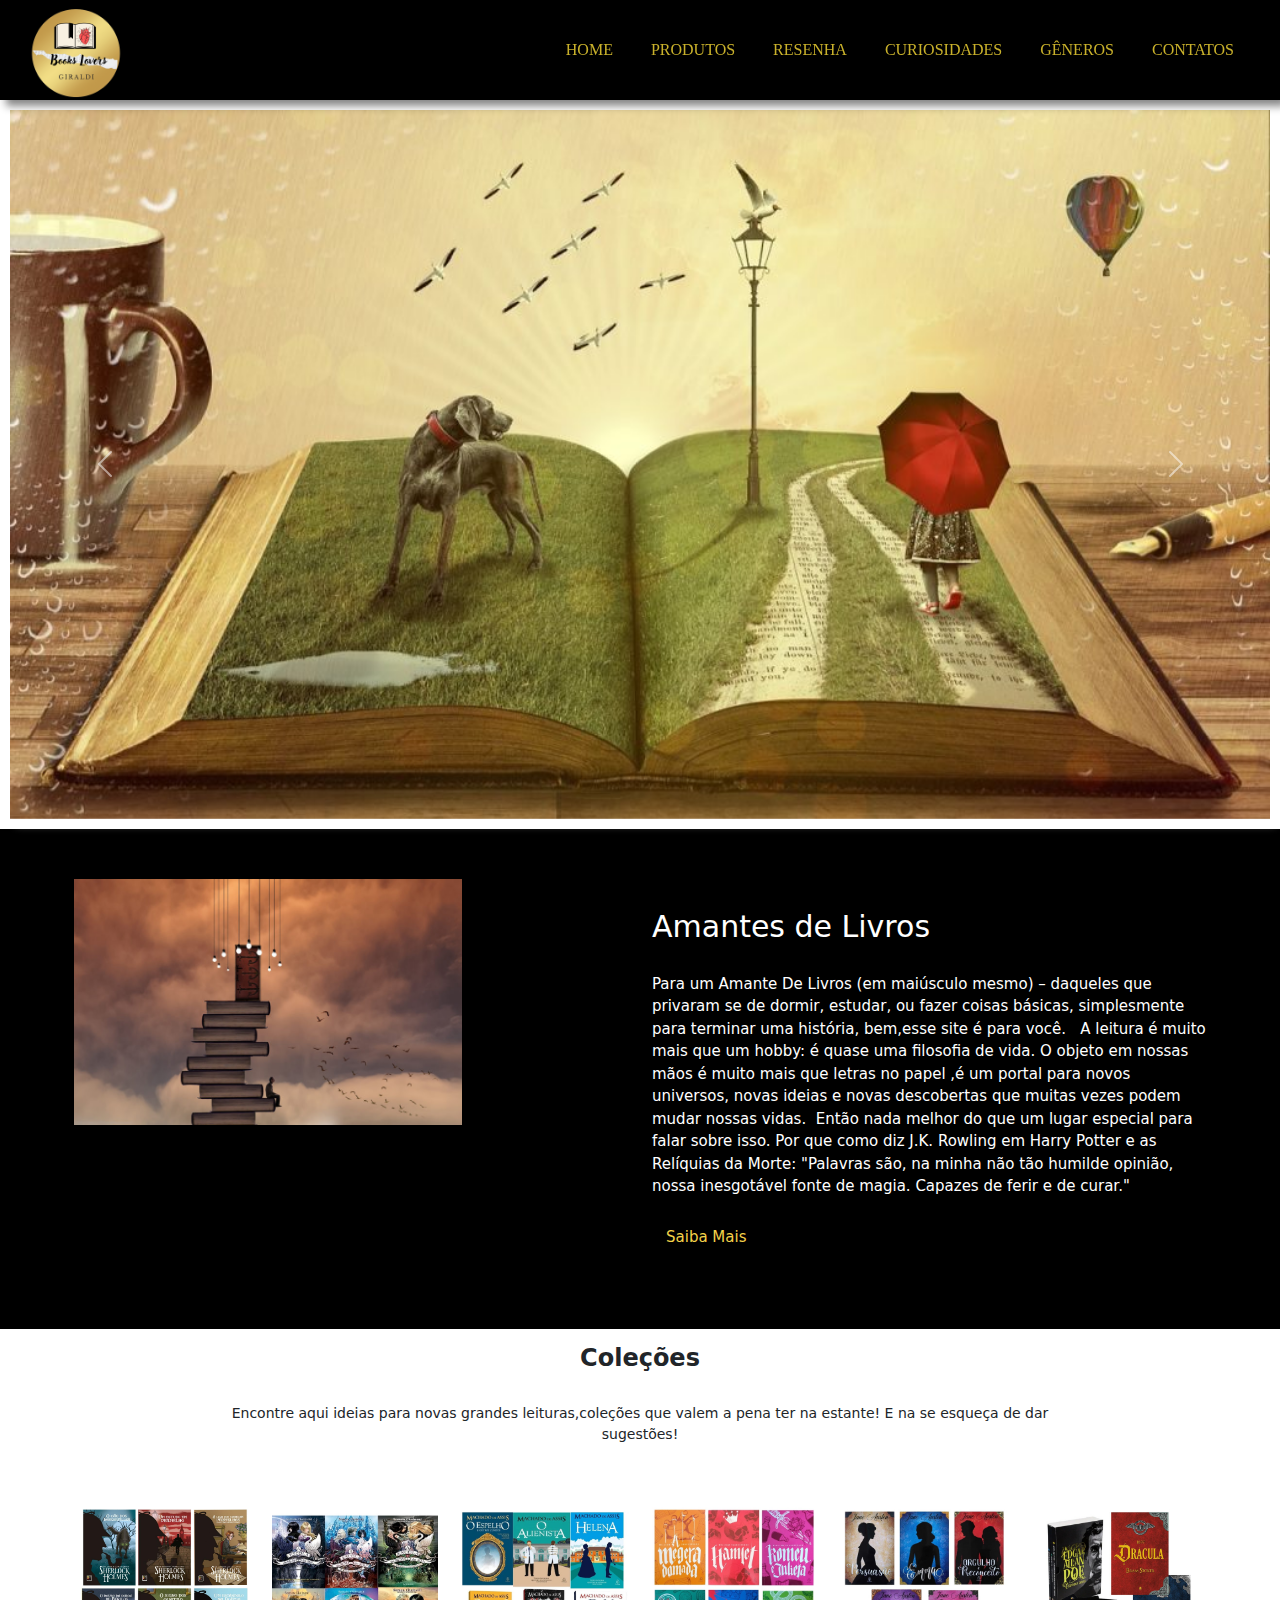
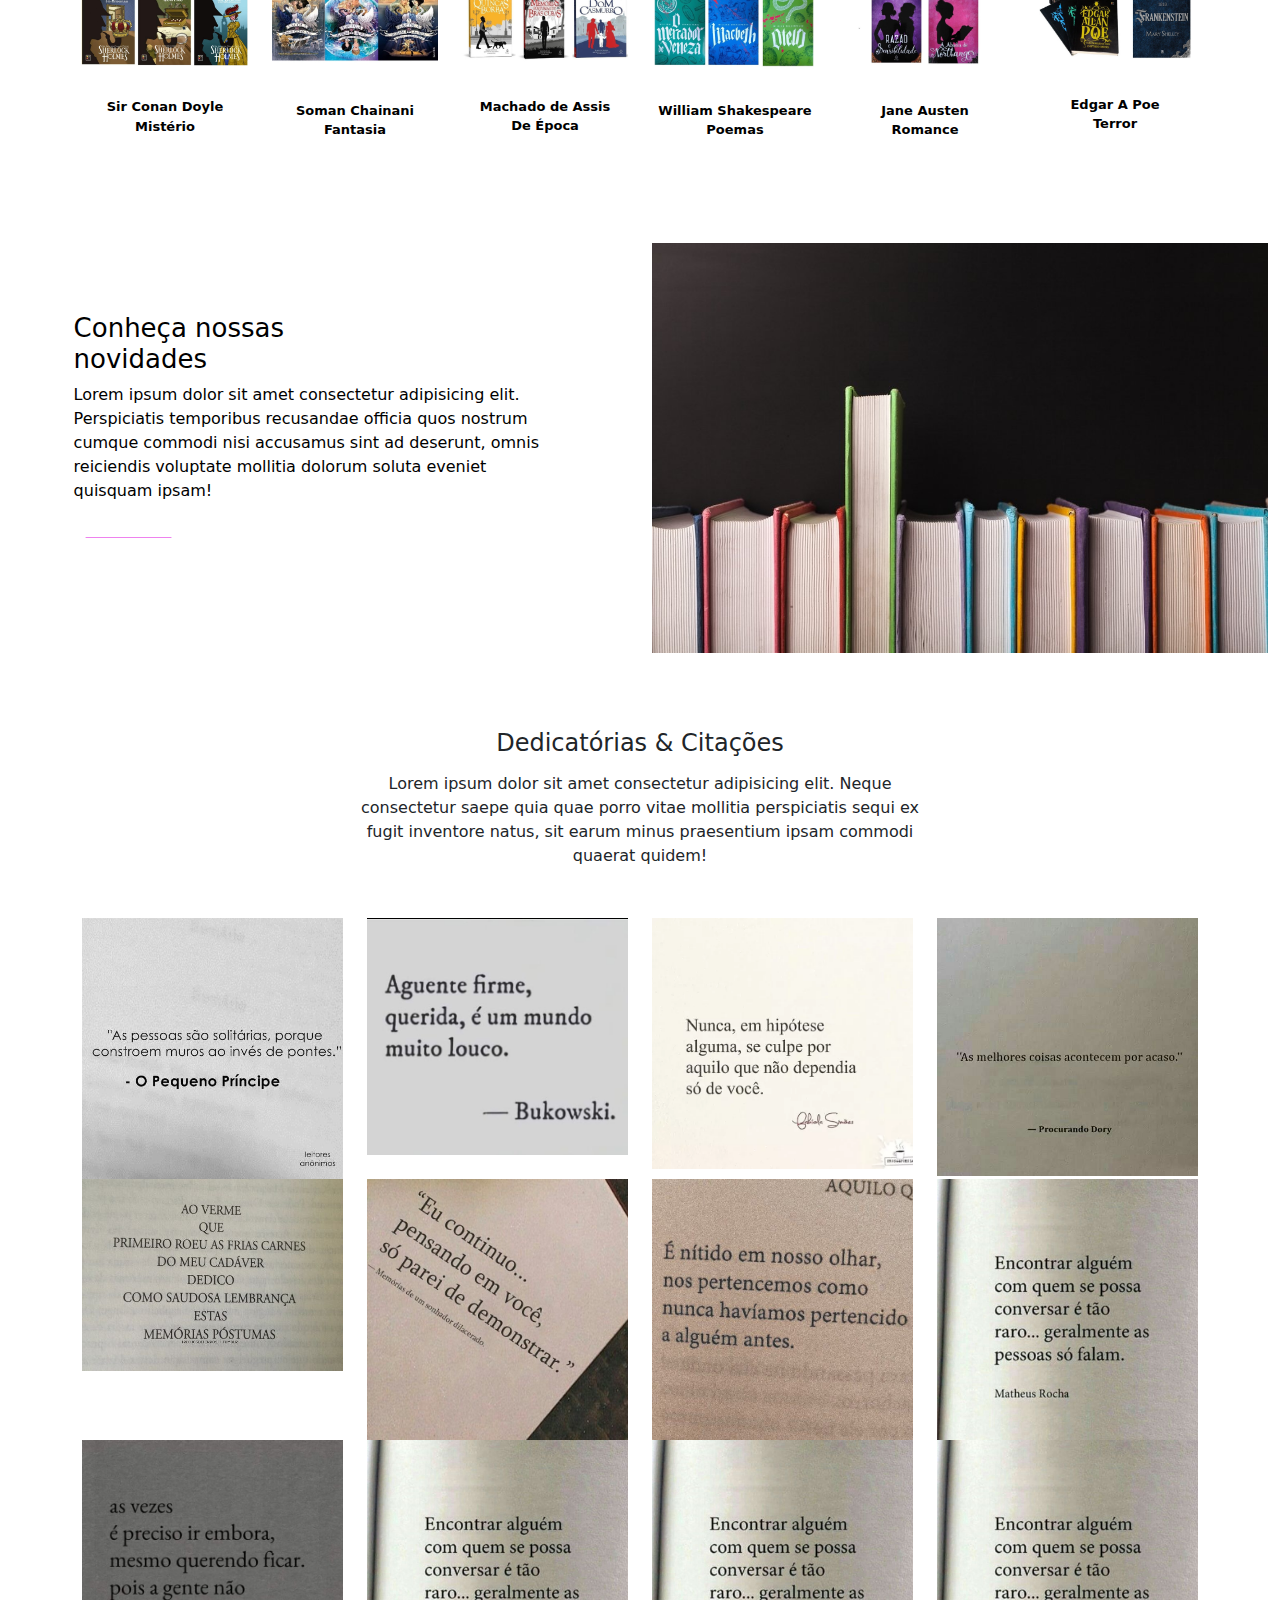
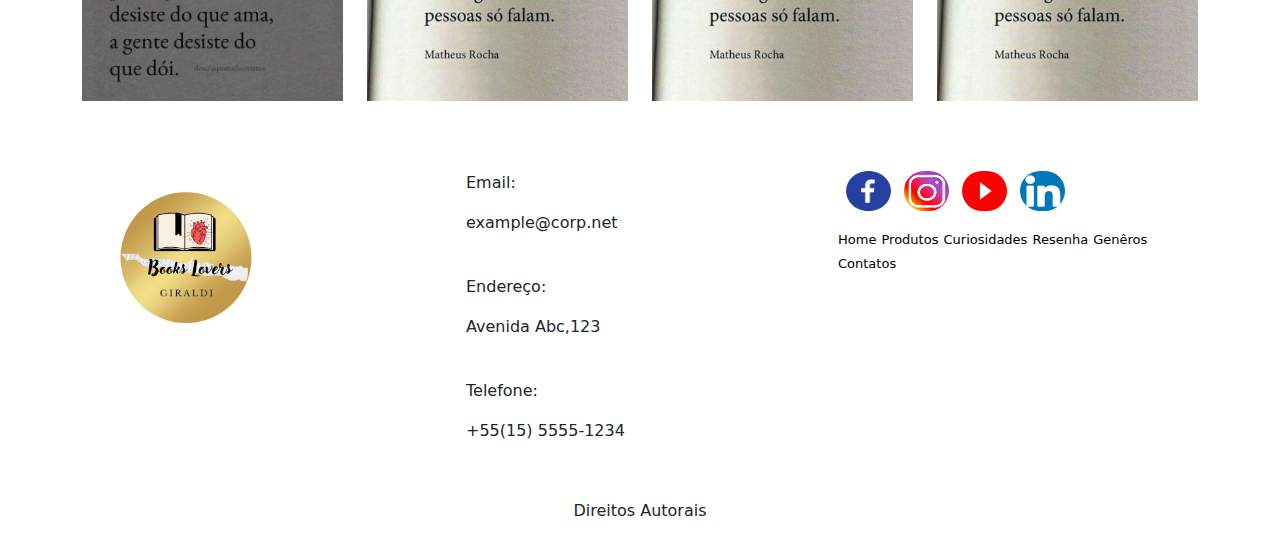
<file: index.html>
<!DOCTYPE html>
<html lang="pt-br">

<head>
    <meta charset="UTF-8">
    <meta http-equiv="X-UA-Compatible" content="IE=edge">
    <meta name="viewport" content="width=device-width, initial-scale=1.0">
    <link rel="stylesheet" type="text/css" href="./bootstrap/css/bootstrap.min.css">
    <link rel="stylesheet" type="text/css" href="./css/style.css">
    <link rel="stylesheet" href="https://fonts.googleapis.com/css?family=Montserrat">
    <title>..:: Livros ::..</title>
</head>

<body>
    <!--Aula 15/04/2023-->
    <!--Início Menu Responsivo-->
    <header id="header">
        <a id="logo" href="index.html"><img src="img/Logo_Books_Lovers__1_-removebg-preview.png"
                alt="Logo Logo_Books_Lovers__1_-removebg-preview"></a>
        <nav id="nav">
            <button aria-label="Abrir Menu" id="btn-mobile" aria-haspopup="true" aria-controls="menu"
                aria-expanded="false">
                <span id="hamburger"></span>

            </button>
            <ul id="menu" role="menu">
                <li><a class="linkMenu" href="./index.html">Home</a></li>
                <li><a class="linkMenu" href="./produtos.html">Produtos</a></li>
                <li><a class="linkMenu" href="./resenha.html">Resenha</a></li>
                <li><a class="linkMenu" href="./curiosidades.html">Curiosidades</a></li>
                <li><a class="linkMenu" href="./generos.html">Gêneros</a></li>
                <li><a class="linkMenu" href="./contatos.html">Contatos</a></li>
            </ul>
        </nav>
    </header>
    <!--Fim Menu Responsivo-->

    <!--inicio corrousel pagina principal-->
    <div id="carouselExampleInterval" class="carousel slide" data-bs-ride="carousel" data-bs-pause="false">
        <div class="carousel-inner">
            <div class="carousel-item active" data-bs-interval="2000">
                <img src="./img/carousel_12.jpg" class="d-block w-100" alt="..." />
            </div>
            <div class="carousel-item" data-bs-interval="2000">
                <img src="img/carousel_2.jpg" class="d-block w-100" alt="..." />
            </div>
            <div class="carousel-item" data-bs-interval="2000">
                <img src="img/carousel_22.webp" class="d-block w-100" alt="..." />
            </div>
            <div class="carousel-item" data-bs-interval="2000">
                <img src="img/carousel_10.jpeg" class="d-block w-100" alt="..." />
            </div>
            <div class="carousel-item" data-bs-interval="2000">
                <img src="./img/carouse_8.jpg" class="d-block w-100" alt="..." />
            </div>
            <div class="carousel-item" data-bs-interval="2000">
                <img src="./img/carousel_3.jpg" class="d-block w-100" alt="..." />
            </div>
        </div>
        <!--INICIO CONTROLE CAROUSEL-->
        <button class="carousel-control-prev" data-bs-target="#carouselExampleInterval" type="button"
            data-bs-slide="prev">
            <span class="carousel-control-prev-icon" aria-hidden="true"></span>
            <span class="visually-hidden">Previous</span>
        </button>
        <button class="carousel-control-next" data-bs-target="#carouselExampleInterval" type="button"
            data-bs-slide="next">
            <span class="carousel-control-next-icon" aria-hidden="true"></span>
            <span class="visually-hidden">Next</span>
        </button>
    </div>

    <!--Fim Controle carousel -->
    <!--Fim carousel página principal-->
    <!--Inicio Banner -->
    <div class="section-banner-home">
        <div class="container-fluid">
            <div class="row m-0">
                <div class="col-12 col-md-6">
                    <figure>
                        <img src="img/livros1.jpg" class="img-fluid" alt="banner-home">
                    </figure>
                </div>
                <div class="col-12 col-md-6">
                    <section class="texto-banner d-none d-md-block">
                        <h1>Amantes de Livros</h1>
                        <p class="d-none d-md-block">Para um Amante De Livros (em maiúsculo mesmo) – daqueles que
                            privaram se de dormir, estudar, ou fazer coisas básicas, simplesmente para terminar uma
                            história, bem,esse site é para você.

                              A leitura é muito mais que um hobby: é quase uma filosofia de vida. O objeto em nossas
                            mãos é muito mais que letras no papel ,é um portal para novos universos, novas ideias e
                            novas descobertas que muitas vezes podem mudar nossas vidas. 

                            Então nada melhor do que um lugar especial para falar sobre isso.

                            Por que como diz J.K. Rowling em Harry Potter e as Relíquias da Morte:

                            "Palavras são, na minha não tão humilde opinião, nossa inesgotável fonte de magia. Capazes
                            de ferir e de curar."</p>
                        <a href="produtos.html">Saiba Mais </a>
                    </section>
                </div>
            </div>
        </div>
    </div>
    <!--Fim Banner -->
    <!-- Inicio Destaque -->
    <div class="destaque">
        <div class="container">
            <div class="row d-flex justify-content-center">
                <!--Inicio da tag section do texto de destaque -->
                <section class="col-12">
                    <h2> Coleções</h2>
                    <p>Encontre aqui ideias para novas grandes leituras,coleções que valem a pena ter na estante!
                        E na se esqueça de dar sugestões!
                    </p>
                </section>
                <!--Fim da tag section do texto de destaque -->
                <!-- Inicio imagem 1 -->
                <div class="col-6 col-md-2 pr-0">
                    <figure>
                        <a href="produtos.html"><img src="img/sherlockholmes.jpeg" alt="figura-destaque"
                                width="105%"></a>
                        <figcaption>Sir Conan Doyle <br>Mistério</figcaption>
                    </figure>
                </div>
                <!--Fim da imagem 1 -->
                <!-- Inicio imagem 2 -->
                <div class="col-6 col-md-2 pr-0">
                    <figure>
                        <a href="produtos.html"><img src="img/escoladobemedomal.webp" alt="figura-destaque"
                                width="100%"></a>
                        <figcaption>Soman Chainani<br>Fantasia</figcaption>
                    </figure>
                </div>
                <!--Fim da imagem 2 -->
                <!-- Inicio imagem 3 -->
                <div class="col-6 col-md-2 pr-0">
                    <figure>
                        <a href="produtos.html"><img src="img/machadodeassis.jpg" alt="figura-destaque"
                                width="110%"></a>
                        <figcaption>Machado de Assis <br> De Época</figcaption>
                    </figure>
                </div>
                <!--Fim da imagem 3 -->
                <!-- Inicio imagem 4 -->
                <div class="col-6 col-md-2 pr-0">
                    <figure>
                        <a href="produtos.html"><img src="img/shakespeare.webp" alt="figura-destaque" width="100%"></a>
                        <figcaption>William Shakespeare <br> Poemas</figcaption>
                    </figure>
                </div>
                <!--Fim da imagem 4 -->
                <!-- Inicio imagem 5 -->
                <div class="col-6 col-md-2 pr-0">
                    <figure>
                        <a href="produtos.html"><img src="img/jane.avif" alt="figura-destaque" width="100%"></a>
                        <figcaption>Jane Austen<br>Romance</figcaption>
                    </figure>
                </div>
                <!--Fim da imagem 5 -->
                <!-- Inicio imagem 6 -->
                <div class="col-6 col-md-2 pr-0">
                    <figure>
                        <a href="produtos.html"><img src="img/edgarapoe.jpg" alt="figura-destaque" width="100%"></a>
                        <figcaption>Edgar A Poe <br> Terror</figcaption>
                    </figure>
                </div>
                <!--Fim da imagem 6 -->
                <div class="col-12">
                    <a href="#">Saiba Mais </a>
                </div>
                <!--Fim Saiba Mais -->
            </div>
        </div>
    </div>
    <!--Fim Destaque -->
    <!-- Início do texto das novidades -->
    <div class="novidades" id:="novidades-mobile">
        <div class="container-fluid">
            <div class="row">
                <div class="col-md-6">
                    <section class="text-body">
                        <h2>Conheça nossas novidades</h2>
                        <p>Lorem ipsum dolor sit amet consectetur adipisicing elit. Perspiciatis temporibus
                            recusandae officia quos nostrum cumque commodi nisi accusamus sint ad deserunt,
                            omnis reiciendis voluptate mollitia dolorum soluta eveniet quisquam ipsam!</p>
                        <a class="btn-banner" href="#" target="_blank">Saiba Mais</a>
                    </section>
                </div>
                <!-- Fim do texto novidades -->
                <!-- Início da imagem novidades -->
                <div class="col-md-6">
                    <figure>
                        <img src="img/news.jpg" class="img-fluid" alt="banner-home">
                    </figure>
                </div>
                <!-- Fim da imagem novidades -->
            </div>
        </div>
    </div>
    <!-- Início Galeria -->
    <div class="galeria d-flex align-itens-center">
        <div class="container">
            <div class="row">
                <!--Início texto Galerias -->
                <div class="col-12">
                    <section class="texto-galeria">
                        <h2> Dedicatórias & Citações</h2>
                        <p>Lorem ipsum dolor sit amet consectetur adipisicing elit. Neque
                            consectetur saepe quia quae porro vitae mollitia perspiciatis sequi
                            ex fugit inventore natus, sit earum minus praesentium ipsam commodi
                            quaerat quidem!</p>
                    </section>
                </div>
                <!-- Fim texto galerias -->
                <!-- Inicio Imagem 1 da galeria -->
                <div class="gallery-col-6 col-md-3">
                    <img src="img/g1 (1).jpg" class="img-fluid" alt="img-galeria">
                </div>
                <!--Fim Imagem 1 da galeria -->
                <!-- Inicio Imagem 2 da galeria -->
                <div class="gallery-col-6 col-md-3">
                    <img src="img/g1 (2).jpg" class="img-fluid" alt="img-galeria">
                </div>
                <!--Fim Imagem 2 da galeria -->
                <!-- Inicio Imagem 3 da galeria -->
                <div class="gallery-col-6 col-md-3">
                    <img src="img/Sign in.webp" class="img-fluid" alt="img-galeria">
                </div>
                <!--Fim Imagem 3 da galeria -->
                <!-- Inicio Imagem 4 da galeria -->
                <div class="gallery-col-6 col-md-3">
                    <img src="img/Sempre assim.jpg" class="img-fluid" alt="img-galeria">
                </div>
                <!--Fim Imagem 4 da galeria -->
                <!-- Inicio Imagem 5 da galeria -->
                <div class="gallery-col-6 col-md-3">
                    <img src="img/g1 (4).jpg" class="img-fluid" alt="img-galeria">
                </div>
                <!--Fim Imagem 5 da galeria -->
                <!-- Inicio Imagem 6 da galeria -->
                <div class="gallery-col-6 col-md-3">
                    <img src="img/g1 (8).jpg" class="img-fluid" alt="img-galeria">
                </div>
                <!--Fim Imagem 6 da galeria -->
                <!-- Inicio Imagem 7 da galeria -->
                <div class="gallery-col-6 col-md-3">
                    <img src="img/g1 (6).jpg" class="img-fluid" alt="img-galeria">
                </div>
                <!--Fim Imagem 7 da galeria -->
                <!-- Inicio Imagem 8 da galeria -->
                <div class="gallery-col-6 col-md-3">
                    <img src="img/g1 (10).jpg" class="img-fluid" alt="img-galeria">
                </div>
                <!--Fim Imagem 8 da galeria -->
                <!-- Inicio Imagem 9 da galeria -->
                <div class="gallery-col-6 col-md-3">
                    <img src="img/g1 (11).jpg" class="img-fluid" alt="img-galeria">
                </div>
                <!--Fim Imagem 9 da galeria -->
                <!-- Inicio Imagem 10 da galeria -->
                <div class="gallery-col-6 col-md-3">
                    <img src="./img/g1 (10).jpg" class="img-fluid" alt="img-galeria">
                </div>
                <!--Fim Imagem 10 da galeria -->
                <!-- Inicio Imagem 11 da galeria -->
                <div class="gallery-col-6 col-md-3">
                    <img src="./img/g1 (10).jpg" class="img-fluid" alt="img-galeria">
                </div>
                <!--Fim Imagem 11 da galeria -->
                <!-- Inicio Imagem 12 da galeria -->
                <div class="gallery-col-6 col-md-3">
                    <img src="./img/g1 (10).jpg" class="img-fluid" alt="img-galeria">
                </div>
                <!--Fim Imagem 12 da galeria -->
            </div>
        </div>
    </div>
    <!--Fim da Galeria -->
<!-- inicio Whatsapp -->
<div class="whatsapp">
    <div class="container-grid logo-whats">
        <a  target="_blank"href="https://api.whatsapp.com/send?phone=15991157816&text=Ol%C3%A1,estava%20no%20site,e%20gostaria%20de%20mais%20informa%C3%A7%C3%B5es"><img src="img/whats.png" class="quica" alt="Contato Whatsapp"></a>
    
    </div>
    </div>
    <!-- Fim Whatsapp -->

    <!--Início Footer -->
    <footer class="rodape">
        <div class="container">
            <div class="row m-0">
                <!-- inicio logo -->
                <div id="logo-rodape" class="col-md-4">
                    <figure>
                        <img src="img/Logo_Books_Lovers__1_-removebg-preview.png" alt="logo_rodape">
                    </figure>
                </div>
                <!-- fim logo -->
                <!-- Inicio texto -->
                <div class="col-md-4">
                    <div class="info-contatos">
                        <p>Email:</p>
                        <p>example@corp.net</p><br>
                        <p>Endereço:</p>
                        <p>Avenida Abc,123</p><br>
                        <p>Telefone:</p>
                        <p>+55(15) 5555-1234</p>
                    </div>
                </div>
                <!-- Fim texto -->
                <!-- Inicio da midias sociais -->
                <!-- Alt+shift+seta para baixo>duplica linha -->
                <!-- ctrl+space>Mostra o caminho do objeto dentro src -->
                <div class="col-md-4">
                    <figure class="redes-sociais">
                        <a href="#"><img src="./img/redes_sociais/face.png" alt="Facebook"></a>
                        <a href="#"><img src="./img/redes_sociais/insta.png" alt="Instagram"></a>
                        <a href="#"><img src="./img/redes_sociais/youtube.png" alt="Youtube"></a>
                        <a href="#"><img src="./img/redes_sociais/linkedin.png" alt="Linkedin"></a>

                    </figure>
                    <br>
                    <a href="./index.html">Home</a>
                    <a href="./produtos.html">Produtos</a>
                    <a href="./index.html">Curiosidades</a>
                    <a href="./resenha.html">Resenha</a>
                    <a href="./index.html">Genêros</a>
                    <a href="./contatos.html">Contatos</a>
                </div>
                <!-- fim midias sociais -->
                <!-- inicio direitos autorais -->
                <div class="col-12">
                    <p class="direitos">Direitos Autorais</p>
                </div>
                <!-- Fim direitos Autorais -->
            </div>
        </div>
    </footer>
    <!-- fim rodape -->


</body>

<script type="text/javascript" src="./bootstrap/js/bootstrap.min.js"></script>
<script type="text/javascript" src="./js/script_menu.js"></script>



</html>
</file>
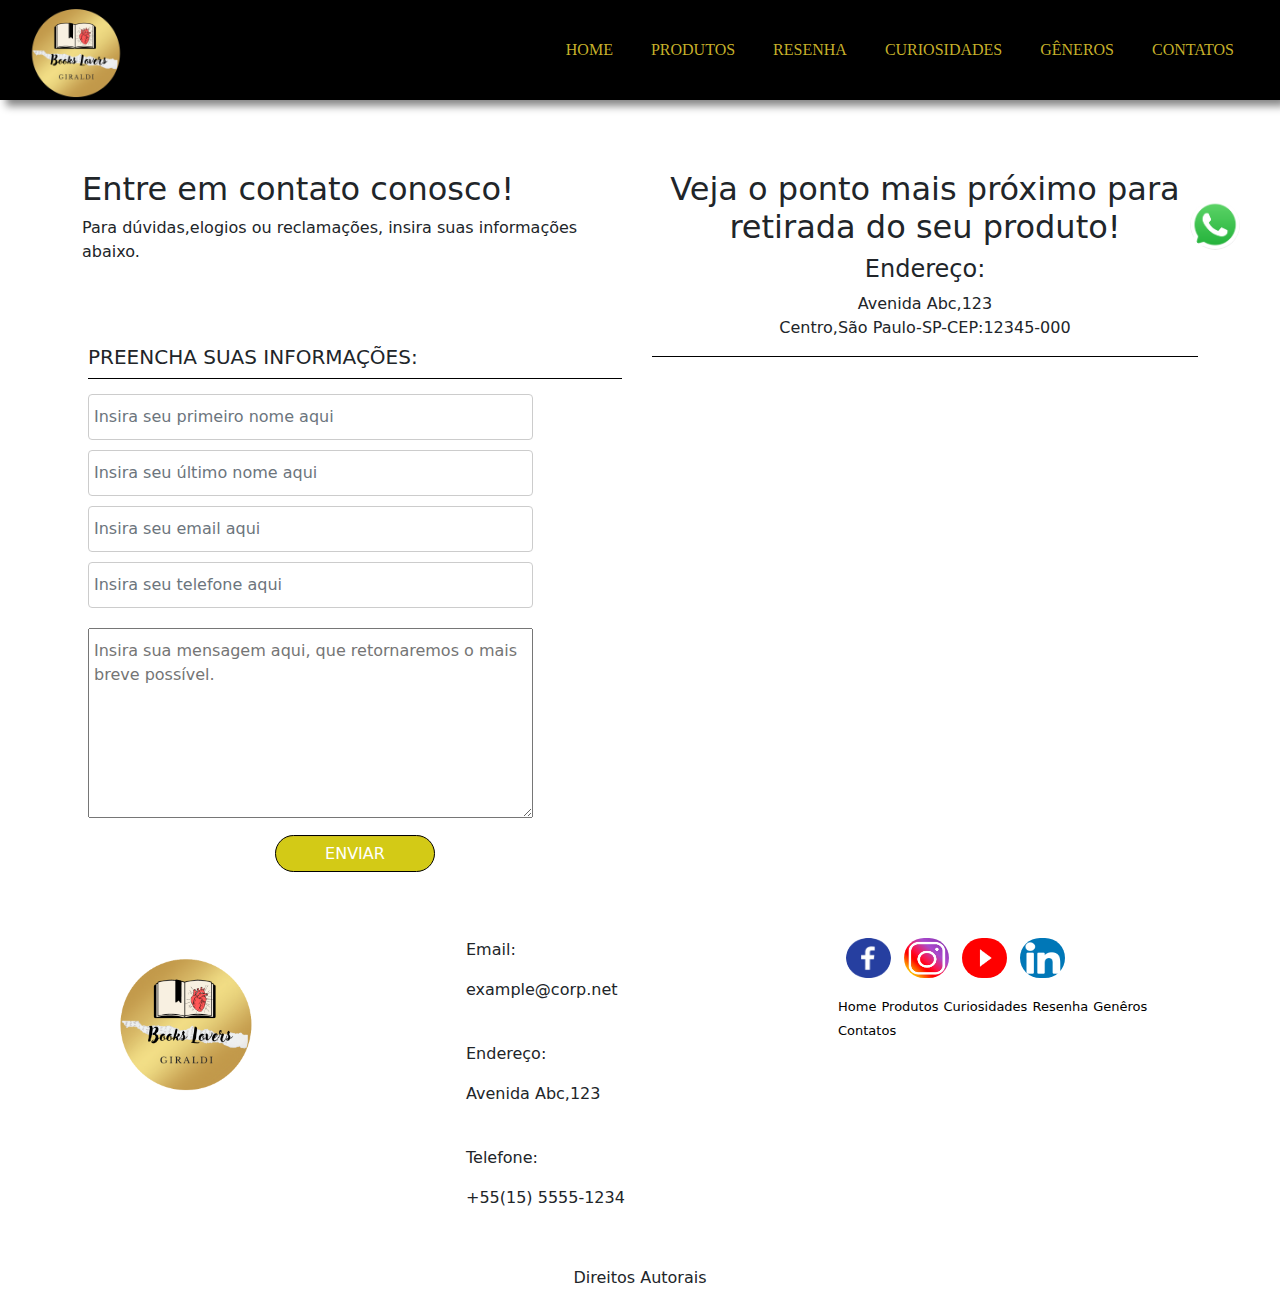
<file: contatos.html>
<!DOCTYPE html>
<html lang="pt-br">

<head>
    <meta charset="UTF-8">
    <meta http-equiv="X-UA-Compatible" content="IE=edge">
    <meta name="viewport" content="width=device-width, initial-scale=1.0">
    <link rel="stylesheet" type="text/css" href="./bootstrap/css/bootstrap.min.css">
    <link rel="stylesheet" type="text/css" href="./css/style.css">
    <link rel="stylesheet" href="https://fonts.googleapis.com/css?family=Montserrat">
    <title>..:: Livros ::..</title>
</head>

<body>
    <!--Aula 15/04/2023-->
    <!--Início Menu Responsivo-->
    <header id="header">
        <a id="logo" href="index.html"><img src="img/Logo_Books_Lovers__1_-removebg-preview.png"
                alt="Logo Logo_Books_Lovers__1_-removebg-preview"></a>
        <nav id="nav">
            <button aria-label="Abrir Menu" id="btn-mobile" aria-haspopup="true" aria-controls="menu"
                aria-expanded="false">
                <span id="hamburger"></span>

            </button>
            <ul id="menu" role="menu">
                <li><a class="linkMenu" href="./index.html">Home</a></li>
                <li><a class="linkMenu" href="./produtos.html">Produtos</a></li>
                <li><a class="linkMenu" href="./resenha.html">Resenha</a></li>
                <li><a class="linkMenu" href="./curiosidades.html">Curiosidades</a></li>
                <li><a class="linkMenu" href="./generos.html">Gêneros</a></li>
                <li><a class="linkMenu" href="./contato.html">Contatos</a></li>
            </ul>
        </nav>
    </header>
    <!--Fim Menu Responsivo-->
     <!-- inicio form contato -->
<div class="contato">
    <div class="container">
        <div class="row">
           
            <!-- Inicio Formulario -->
            <div class="col-md-6">
                 <!-- Inicio da TAg section com texto -->
            <section class="col-12">
                <h2>Entre em contato conosco!</h2>
                <p>Para dúvidas,elogios ou reclamações, insira suas informações abaixo.</p>
            </section>
            <!-- Fim da TAg section com texto -->
                <div class="form_main">
                    <form class="form-horizontal" method="post" action="">
                        <fieldset>
                          <h4 class="text-left header">Preencha suas informações: <span></span> </h4>  
                          <!-- Inicio campo 1 -->
                          <div class="form-group">
                            <div class="col-md-10 col-md-offset-1">
                                <input id="fname" name="name" type="text" placeholder="Insira seu primeiro nome aqui" class="form-control" required>

                            </div>
                          </div>
                          <!-- Fim campo 1 -->
                          <!-- Inicio campo 2 -->
                          <div class="form-group">
                            <div class="col-md-10 col-md-offset-1">
                                <input id="lname" name="name" type="text" placeholder="Insira seu último nome aqui" class="form-control" required>

                            </div>
                          </div>
                          <!-- Fim campo 2 -->
                          <!-- Inicio campo 3 -->
                          <div class="form-group">
                            <div class="col-md-10 col-md-offset-1">
                                <input id="email" name="email" type="email" placeholder="Insira seu email aqui" class="form-control" required>

                            </div>
                          </div>
                          <!-- Fim campo 3-->
                          <!-- Inicio campo 4 -->
                          <div class="form-group">
                            <div class="col-md-10 col-md-offset-1">
                                <input id="phone" name="phone" type="text" placeholder="Insira seu telefone aqui" class="form-control" required>

                            </div>
                          </div>
                          <!-- Fim campo 4 -->
                          <!-- Inicio campo 5 -->
                          <div class="form-group">
                            <div class="col-md-10 col-md-offset-1">
                                <textarea id="message" name="message" type="text" placeholder="Insira sua mensagem aqui, que retornaremos o mais breve possível." class="form-control-msg" rows="7" required></textarea>

                            </div>
                          </div>
                          <!-- Fim campo 5-->
                          <!-- Inicio Button -->
                          <div class="from form-group">
                            <div class="col-md-12 text-center">
                                <button type="submit" class="formbutton">Enviar</button>
                            </div>
                          </div>
                          <!-- Fim button submit -->
                        </fieldset>
                    </form>
                </div>
            </div>
            <!-- fim formulario -->
            <!-- Inicio maps -->
            <div class="col-md-6">
                <div class="row">
                    <div class="panel panel-default">
                        <section id="txt-local" class="text-center header">
                            <h2>Veja o ponto mais próximo para retirada do seu produto!</h2>
                            <h4>Endereço:</h4>
                          <p>Avenida Abc,123 <br/>
                            Centro,São Paulo-SP-CEP:12345-000
                          </p>
                    </section>
                        <div class="map">
                            <iframe src="https://www.google.com/maps/embed?pb=!1m18!1m12!1m3!1d3658.8577438780985!2d-47.46164912405513!3d-23.501632878840947!2m3!1f0!2f0!3f0!3m2!1i1024!2i768!4f13.1!3m3!1m2!1s0x94c58b23b329f357%3A0xb78ade656a248496!2sSebo%20Livraria%20Econ%C3%B4mica!5e0!3m2!1spt-BR!2sbr!4v1685199927178!5m2!1spt-BR!2sbr" width="600" height="450" style="border:0;" allowfullscreen="" loading="lazy" referrerpolicy="no-referrer-when-downgrade"></iframe>
                    
                        </div>

                    </div>

                </div>

            </div>

            <!-- Fim maps -->
        </div>
    </div>
</div>

<!-- fim form contato -->
<!-- inicio Whatsapp -->
<div class="whatsapp">
<div class="container-grid logo-whats">
    <a  target="_blank"href="https://api.whatsapp.com/send?phone=15991157816&text=Ol%C3%A1,estava%20no%20site,e%20gostaria%20de%20mais%20informa%C3%A7%C3%B5es"><img src="img/whats.png" class="quica" alt="Contato Whatsapp"></a>

</div>
</div>
<!-- Fim Whatsapp -->
    <!--Início Footer -->
    <footer class="rodape">
        <div class="container">
            <div class="row m-0">
                <!-- inicio logo -->
                <div id="logo-rodape" class="col-md-4">
                    <figure>
                        <img src="img/Logo_Books_Lovers__1_-removebg-preview.png" alt="logo_rodape">
                    </figure>
                </div>
                <!-- fim logo -->
                <!-- Inicio texto -->
                <div class="col-md-4">
                    <div class="info-contatos">
                        <p>Email:</p>
                        <p>example@corp.net</p><br>
                        <p>Endereço:</p>
                        <p>Avenida Abc,123</p><br>
                        <p>Telefone:</p>
                        <p>+55(15) 5555-1234</p>
                    </div>
                </div>
                <!-- Fim texto -->
                <!-- Inicio da midias sociais -->
                <!-- Alt+shift+seta para baixo>duplica linha -->
                <!-- ctrl+space>Mostra o caminho do objeto dentro src -->
                <div class="col-md-4">
                    <figure class="redes-sociais">
                        <a href="#"><img src="./img/redes_sociais/face.png" alt="Facebook"></a>
                        <a href="#"><img src="./img/redes_sociais/insta.png" alt="Instagram"></a>
                        <a href="#"><img src="./img/redes_sociais/youtube.png" alt="Youtube"></a>
                        <a href="#"><img src="./img/redes_sociais/linkedin.png" alt="Linkedin"></a>

                    </figure>
                    <br>
                    <a href="./index.html">Home</a>
                    <a href="./produtos.html">Produtos</a>
                    <a href="./index.html">Curiosidades</a>
                    <a href="./resenha.html">Resenha</a>
                    <a href="./index.html">Genêros</a>
                    <a href="./contatos.html">Contatos</a>
                </div>
                <!-- fim midias sociais -->
                <!-- inicio direitos autorais -->
                <div class="col-12">
                    <p class="direitos">Direitos Autorais</p>
                </div>
                <!-- Fim direitos Autorais -->
            </div>
        </div>
    </footer>
    <!-- fim rodape -->


</body>

<script type="text/javascript" src="./bootstrap/js/bootstrap.min.js"></script>
<script type="text/javascript" src="./js/script_menu.js"></script>



</html>
</file>
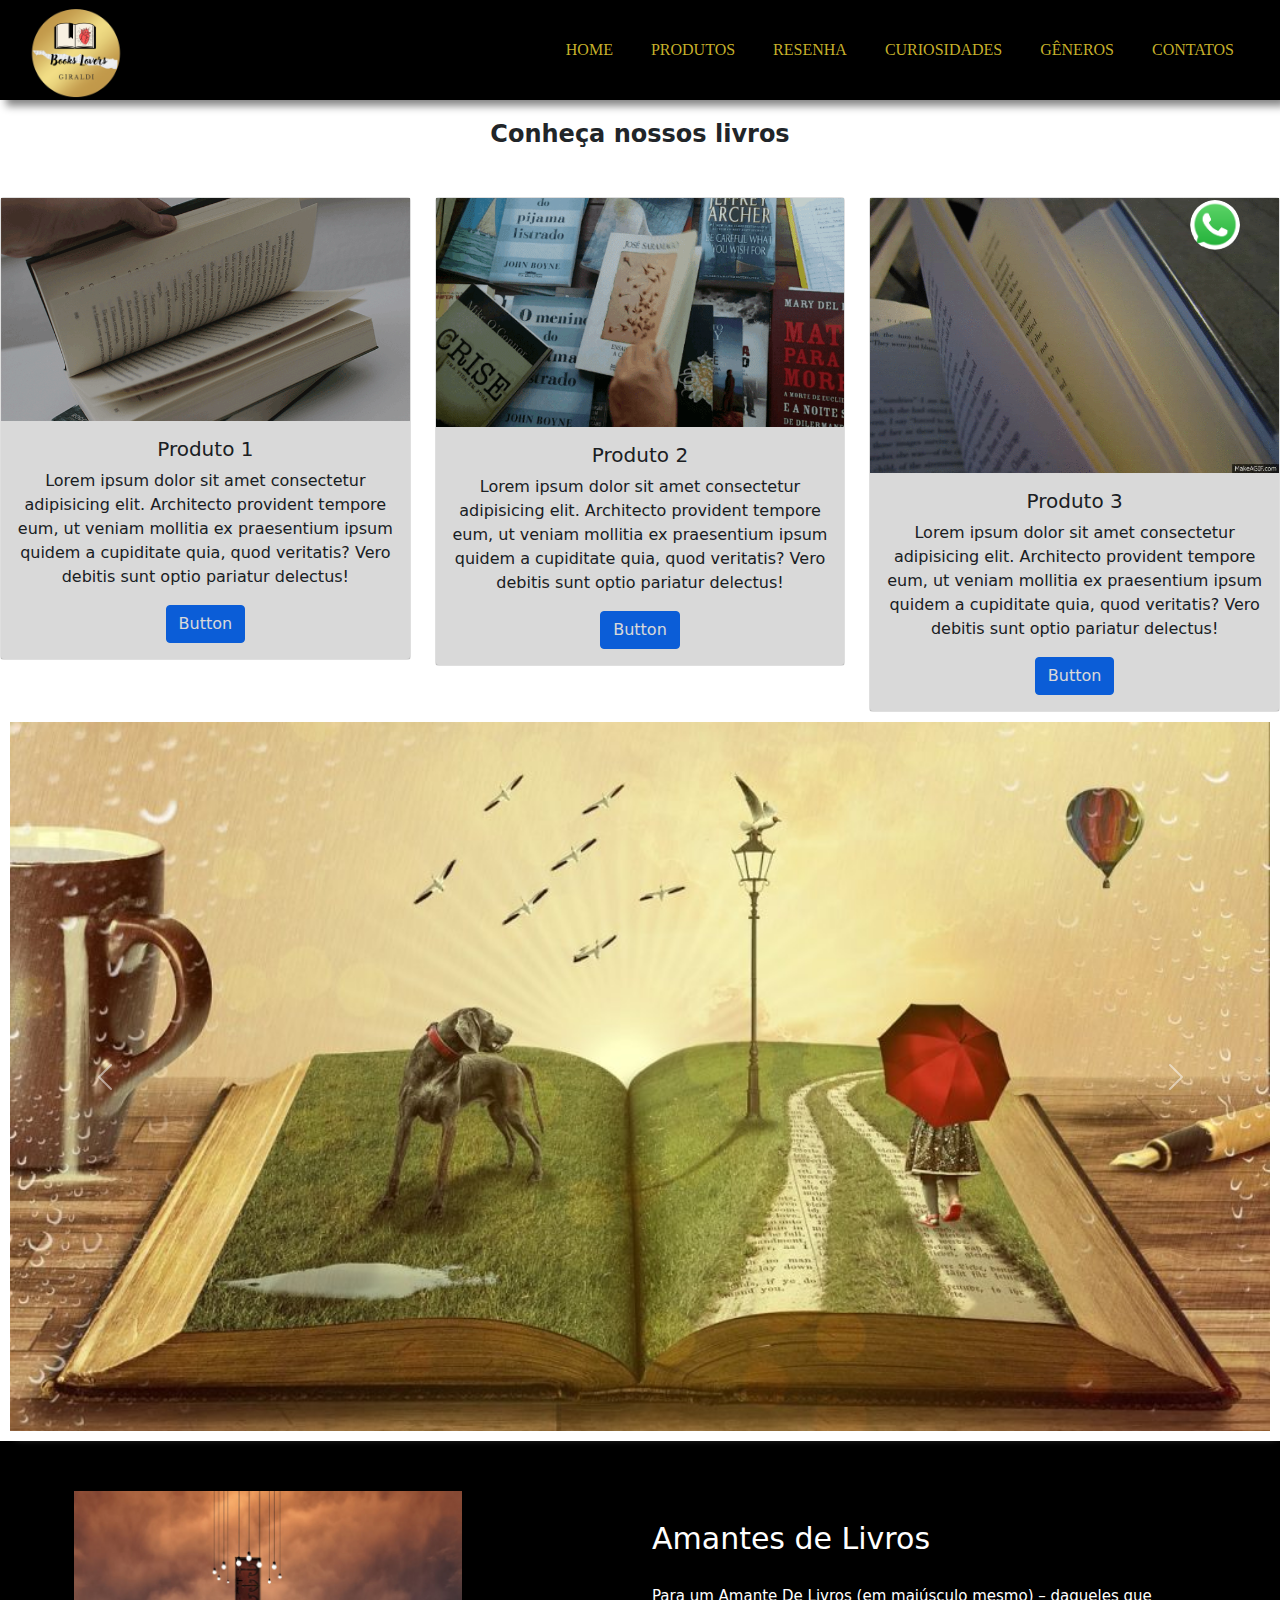
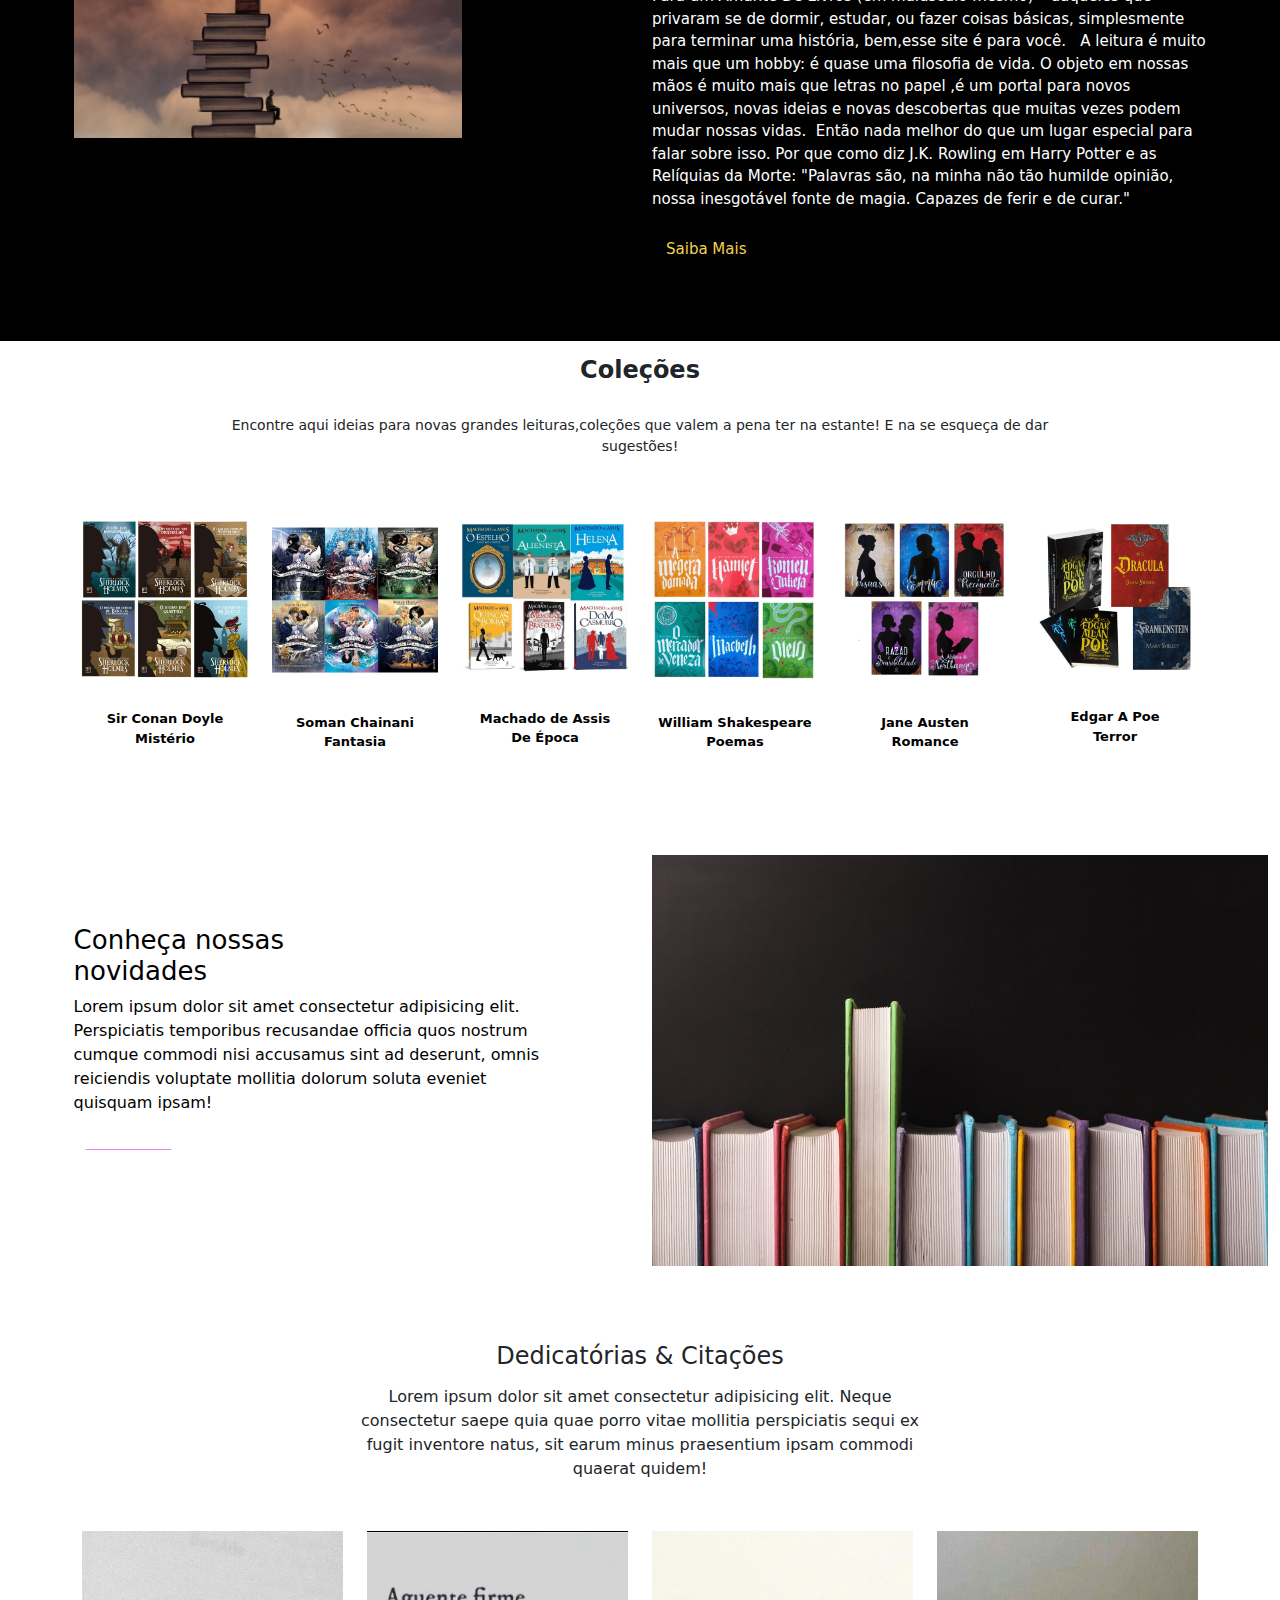
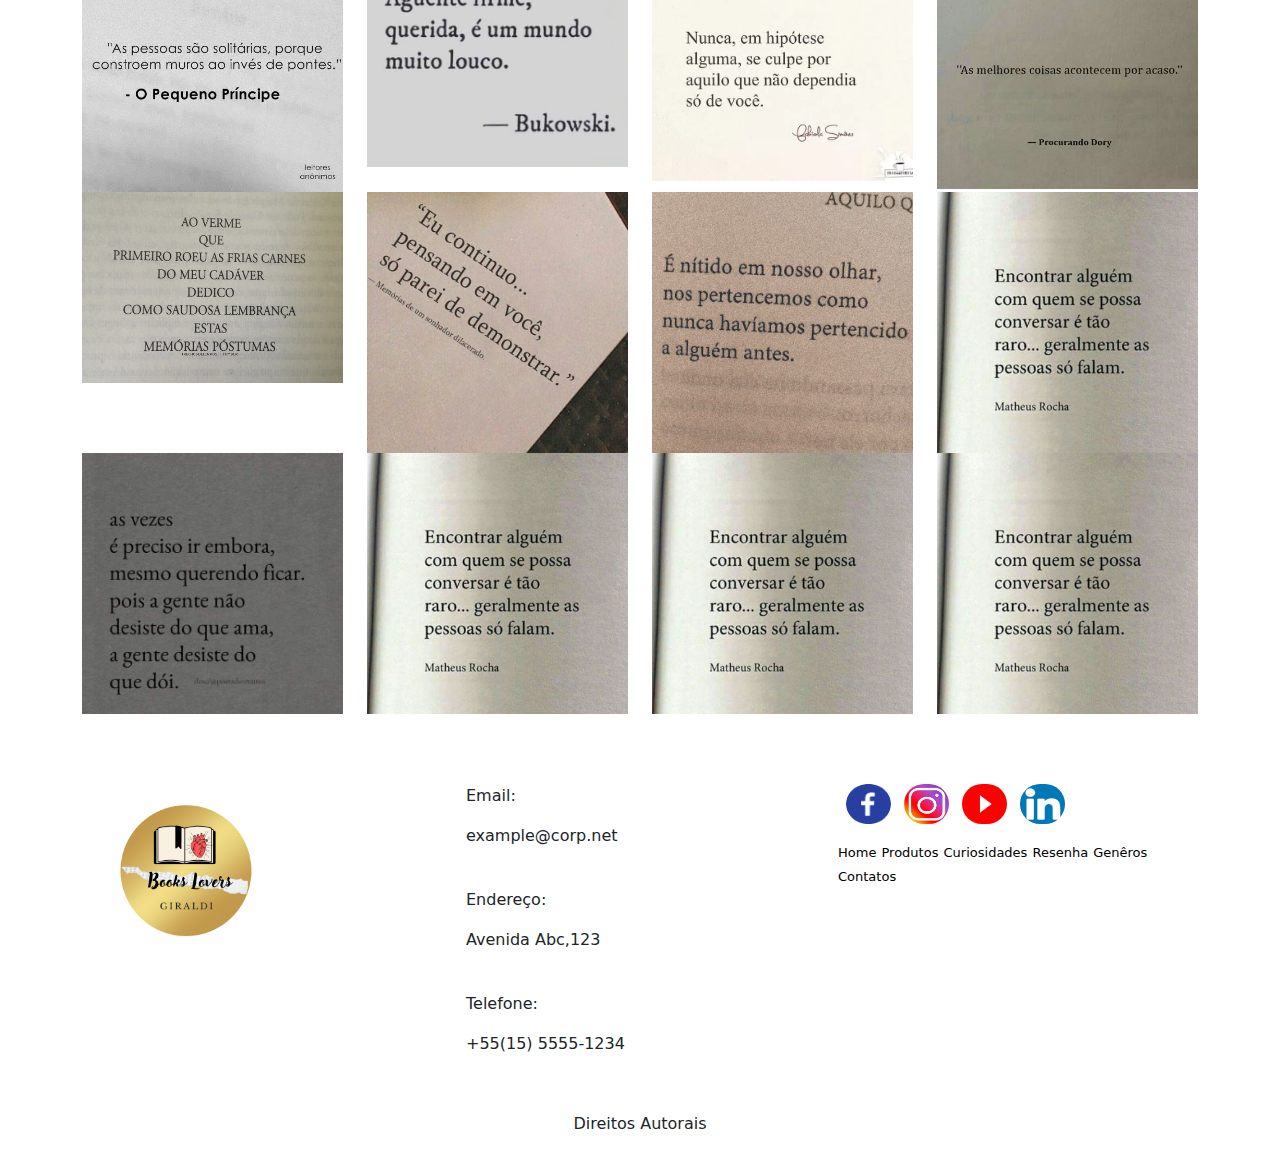
<file: produtos.html>
<!DOCTYPE html>
<html lang="pt-br">

<head>
    <meta charset="UTF-8">
    <meta http-equiv="X-UA-Compatible" content="IE=edge">
    <meta name="viewport" content="width=device-width, initial-scale=1.0">
    <link rel="stylesheet" type="text/css" href="./bootstrap/css/bootstrap.min.css">
    <link rel="stylesheet" href="https://cdnjs.cloudflare.com/ajax/libs/font-awesome/6.0.0/css/all.min.css">
<link rel="stylesheet" href="https://mdbcdn.b-cdn.net/wp-content/themes/mdbootstrap4/docs-app/css/dist/mdb5/standard/modules/85b79756f860ab538a160dcb796b4d4a.min.css">
    <link rel="stylesheet" type="text/css" href="./css/style.css">
    <link rel="stylesheet" href="https://fonts.googleapis.com/css?family=Montserrat">
    <title>..:: Livros ::..</title>
</head>

<body>
    <!--Aula 15/04/2023-->
    <!--Início Menu Responsivo-->
    <header id="header">
        <a id="logo" href="index.html"><img src="img/Logo_Books_Lovers__1_-removebg-preview.png"
                alt="Logo Logo_Books_Lovers__1_-removebg-preview"></a>
        <nav id="nav">
            <button aria-label="Abrir Menu" id="btn-mobile" aria-haspopup="true" aria-controls="menu"
                aria-expanded="false">
                <span id="hamburger"></span>

            </button>
            <ul id="menu" role="menu">
                <li><a class="linkMenu" href="index.html">Home</a></li>
                <li><a class="linkMenu" href="produtos.html">Produtos</a></li>
                <li><a class="linkMenu" href="resenha.html">Resenha</a></li>
                <li><a class="linkMenu" href="curiosidades.html">Curiosidades</a></li>
                <li><a class="linkMenu" href="generos.html">Gêneros</a></li>
                <li><a class="linkMenu" href="contatos.html">Contatos</a></li>
            </ul>
        </nav>
    </header>
    <!--Fim Menu Responsivo-->

 <!-- inicio card produtos -->
     <section class="text-center">
        <h4 class="mb-5"><strong>Conheça nossos livros</strong></h4>
        <div class="row">
            <div class="col-lg-4 col-md-12 col-md-4">
                <div class="card">
                    <div class="bd-image hover-overlay ripple" data-mdb-ripple-color="light">
                        <img src="img/gifs-de-livros-4.gif" class="img-fluid">
                           <a href="#"> 
                            <div class="mask" style="background-color: rgba(0, 0, 0, 0.15);"></div>
                           </a>
                       </div>
                    <div class="card-body">
                        <h5 class="card-title">Produto 1</h5>
                        <p class="card-text">
                            Lorem ipsum dolor sit amet consectetur adipisicing elit. Architecto provident tempore eum, ut veniam mollitia ex praesentium ipsum quidem a cupiditate quia, quod veritatis? Vero debitis sunt optio pariatur delectus!
                        </p>
                        <a href="#" class="btn btn-primary">Button</a>
        </div>
        </div>
        </div>
            <div class="col-lg-4 col-md-12 col-md-4">
                <div class="card">
                    <div class="bd-image hover-overlay ripple" data-mdb-ripple-color="light">
                        <img src="img/Gif_Saramago.gif" class="img-fluid">
                           <a href="#"> 
                            <div class="mask" style="background-color: rgba(0, 0, 0, 0.15);"></div>
                           </a>
                       </div>
                    <div class="card-body">
                        <h5 class="card-title">Produto 2</h5>
                        <p class="card-text">
                            Lorem ipsum dolor sit amet consectetur adipisicing elit. Architecto provident tempore eum, ut veniam mollitia ex praesentium ipsum quidem a cupiditate quia, quod veritatis? Vero debitis sunt optio pariatur delectus!
                        </p>
                        <a href="#" class="btn btn-primary">Button</a>
        </div>
        </div>
        </div>
            <div class="col-lg-4 col-md-12 col-md-4">
                <div class="card">
                    <div class="bd-image hover-overlay ripple" data-mdb-ripple-color="light">
                        <img src="img/EXYe.gif" class="img-fluid">
                           <a href="#"> 
                            <div class="mask" style="background-color: rgba(0, 0, 0, 0.15);"></div>
                           </a>
                       </div>
                    <div class="card-body">
                        <h5 class="card-title">Produto 3</h5>
                        <p class="card-text">
                            Lorem ipsum dolor sit amet consectetur adipisicing elit. Architecto provident tempore eum, ut veniam mollitia ex praesentium ipsum quidem a cupiditate quia, quod veritatis? Vero debitis sunt optio pariatur delectus!
                        </p>
                        <a href="#" class="btn btn-primary">Button</a>
        </div>
        </div>
        </div>

     </section>
 <!-- fim card produtos -->

    <!--inicio corrousel pagina principal-->
    <div id="carouselExampleInterval" class="carousel slide" data-bs-ride="carousel" data-bs-pause="false">
        <div class="carousel-inner">
            <div class="carousel-item active" data-bs-interval="2000">
                <img src="./img/carousel_12.jpg" class="d-block w-100" alt="..." />
            </div>
            <div class="carousel-item" data-bs-interval="2000">
                <img src="img/carousel_2.jpg" class="d-block w-100" alt="..." />
            </div>
            <div class="carousel-item" data-bs-interval="2000">
                <img src="img/carousel_22.webp" class="d-block w-100" alt="..." />
            </div>
            <div class="carousel-item" data-bs-interval="2000">
                <img src="img/carousel_10.jpeg" class="d-block w-100" alt="..." />
            </div>
            <div class="carousel-item" data-bs-interval="2000">
                <img src="./img/carouse_8.jpg" class="d-block w-100" alt="..." />
            </div>
            <div class="carousel-item" data-bs-interval="2000">
                <img src="./img/carousel_3.jpg" class="d-block w-100" alt="..." />
            </div>
        </div>
        <!--INICIO CONTROLE CAROUSEL-->
        <button class="carousel-control-prev" data-bs-target="#carouselExampleInterval" type="button"
            data-bs-slide="prev">
            <span class="carousel-control-prev-icon" aria-hidden="true"></span>
            <span class="visually-hidden">Previous</span>
        </button>
        <button class="carousel-control-next" data-bs-target="#carouselExampleInterval" type="button"
            data-bs-slide="next">
            <span class="carousel-control-next-icon" aria-hidden="true"></span>
            <span class="visually-hidden">Next</span>
        </button>
    </div>

    <!--Fim Controle carousel -->
    <!--Fim carousel página principal-->
    <!--Inicio Banner -->
    <div class="section-banner-home">
        <div class="container-fluid">
            <div class="row m-0">
                <div class="col-12 col-md-6">
                    <figure>
                        <img src="img/livros1.jpg" class="img-fluid" alt="banner-home">
                    </figure>
                </div>
                <div class="col-12 col-md-6">
                    <section class="texto-banner d-none d-md-block">
                        <h1>Amantes de Livros</h1>
                        <p class="d-none d-md-block">Para um Amante De Livros (em maiúsculo mesmo) – daqueles que
                            privaram se de dormir, estudar, ou fazer coisas básicas, simplesmente para terminar uma
                            história, bem,esse site é para você.

                              A leitura é muito mais que um hobby: é quase uma filosofia de vida. O objeto em nossas
                            mãos é muito mais que letras no papel ,é um portal para novos universos, novas ideias e
                            novas descobertas que muitas vezes podem mudar nossas vidas. 

                            Então nada melhor do que um lugar especial para falar sobre isso.

                            Por que como diz J.K. Rowling em Harry Potter e as Relíquias da Morte:

                            "Palavras são, na minha não tão humilde opinião, nossa inesgotável fonte de magia. Capazes
                            de ferir e de curar."</p>
                        <a href="produtos.html">Saiba Mais </a>
                    </section>
                </div>
            </div>
        </div>
    </div>
    <!--Fim Banner -->
    <!-- Inicio Destaque -->
    <div class="destaque">
        <div class="container">
            <div class="row d-flex justify-content-center">
                <!--Inicio da tag section do texto de destaque -->
                <section class="col-12">
                    <h2> Coleções</h2>
                    <p>Encontre aqui ideias para novas grandes leituras,coleções que valem a pena ter na estante!
                        E na se esqueça de dar sugestões!
                    </p>
                </section>
                <!--Fim da tag section do texto de destaque -->
                <!-- Inicio imagem 1 -->
                <div class="col-6 col-md-2 pr-0">
                    <figure>
                        <a href="produtos.html"><img src="img/sherlockholmes.jpeg" alt="figura-destaque"
                                width="105%"></a>
                        <figcaption>Sir Conan Doyle <br>Mistério</figcaption>
                    </figure>
                </div>
                <!--Fim da imagem 1 -->
                <!-- Inicio imagem 2 -->
                <div class="col-6 col-md-2 pr-0">
                    <figure>
                        <a href="produtos.html"><img src="img/escoladobemedomal.webp" alt="figura-destaque"
                                width="100%"></a>
                        <figcaption>Soman Chainani<br>Fantasia</figcaption>
                    </figure>
                </div>
                <!--Fim da imagem 2 -->
                <!-- Inicio imagem 3 -->
                <div class="col-6 col-md-2 pr-0">
                    <figure>
                        <a href="produtos.html"><img src="img/machadodeassis.jpg" alt="figura-destaque"
                                width="110%"></a>
                        <figcaption>Machado de Assis <br> De Época</figcaption>
                    </figure>
                </div>
                <!--Fim da imagem 3 -->
                <!-- Inicio imagem 4 -->
                <div class="col-6 col-md-2 pr-0">
                    <figure>
                        <a href="produtos.html"><img src="img/shakespeare.webp" alt="figura-destaque" width="100%"></a>
                        <figcaption>William Shakespeare <br> Poemas</figcaption>
                    </figure>
                </div>
                <!--Fim da imagem 4 -->
                <!-- Inicio imagem 5 -->
                <div class="col-6 col-md-2 pr-0">
                    <figure>
                        <a href="produtos.html"><img src="img/jane.avif" alt="figura-destaque" width="100%"></a>
                        <figcaption>Jane Austen<br>Romance</figcaption>
                    </figure>
                </div>
                <!--Fim da imagem 5 -->
                <!-- Inicio imagem 6 -->
                <div class="col-6 col-md-2 pr-0">
                    <figure>
                        <a href="produtos.html"><img src="img/edgarapoe.jpg" alt="figura-destaque" width="100%"></a>
                        <figcaption>Edgar A Poe <br> Terror</figcaption>
                    </figure>
                </div>
                <!--Fim da imagem 6 -->
                <div class="col-12">
                    <a href="#">Saiba Mais </a>
                </div>
                <!--Fim Saiba Mais -->
            </div>
        </div>
    </div>
    <!--Fim Destaque -->
    <!-- Início do texto das novidades -->
    <div class="novidades" id:="novidades-mobile">
        <div class="container-fluid">
            <div class="row">
                <div class="col-md-6">
                    <section class="text-body">
                        <h2>Conheça nossas novidades</h2>
                        <p>Lorem ipsum dolor sit amet consectetur adipisicing elit. Perspiciatis temporibus
                            recusandae officia quos nostrum cumque commodi nisi accusamus sint ad deserunt,
                            omnis reiciendis voluptate mollitia dolorum soluta eveniet quisquam ipsam!</p>
                        <a class="btn-banner" href="#" target="_blank">Saiba Mais</a>
                    </section>
                </div>
                <!-- Fim do texto novidades -->
                <!-- Início da imagem novidades -->
                <div class="col-md-6">
                    <figure>
                        <img src="img/news.jpg" class="img-fluid" alt="banner-home">
                    </figure>
                </div>
                <!-- Fim da imagem novidades -->
            </div>
        </div>
    </div>
    <!-- Início Galeria -->
    <div class="galeria d-flex align-itens-center">
        <div class="container">
            <div class="row">
                <!--Início texto Galerias -->
                <div class="col-12">
                    <section class="texto-galeria">
                        <h2> Dedicatórias & Citações</h2>
                        <p>Lorem ipsum dolor sit amet consectetur adipisicing elit. Neque
                            consectetur saepe quia quae porro vitae mollitia perspiciatis sequi
                            ex fugit inventore natus, sit earum minus praesentium ipsam commodi
                            quaerat quidem!</p>
                    </section>
                </div>
                <!-- Fim texto galerias -->
                <!-- Inicio Imagem 1 da galeria -->
                <div class="gallery-col-6 col-md-3">
                    <img src="img/g1 (1).jpg" class="img-fluid" alt="img-galeria">
                </div>
                <!--Fim Imagem 1 da galeria -->
                <!-- Inicio Imagem 2 da galeria -->
                <div class="gallery-col-6 col-md-3">
                    <img src="img/g1 (2).jpg" class="img-fluid" alt="img-galeria">
                </div>
                <!--Fim Imagem 2 da galeria -->
                <!-- Inicio Imagem 3 da galeria -->
                <div class="gallery-col-6 col-md-3">
                    <img src="img/Sign in.webp" class="img-fluid" alt="img-galeria">
                </div>
                <!--Fim Imagem 3 da galeria -->
                <!-- Inicio Imagem 4 da galeria -->
                <div class="gallery-col-6 col-md-3">
                    <img src="img/Sempre assim.jpg" class="img-fluid" alt="img-galeria">
                </div>
                <!--Fim Imagem 4 da galeria -->
                <!-- Inicio Imagem 5 da galeria -->
                <div class="gallery-col-6 col-md-3">
                    <img src="img/g1 (4).jpg" class="img-fluid" alt="img-galeria">
                </div>
                <!--Fim Imagem 5 da galeria -->
                <!-- Inicio Imagem 6 da galeria -->
                <div class="gallery-col-6 col-md-3">
                    <img src="img/g1 (8).jpg" class="img-fluid" alt="img-galeria">
                </div>
                <!--Fim Imagem 6 da galeria -->
                <!-- Inicio Imagem 7 da galeria -->
                <div class="gallery-col-6 col-md-3">
                    <img src="img/g1 (6).jpg" class="img-fluid" alt="img-galeria">
                </div>
                <!--Fim Imagem 7 da galeria -->
                <!-- Inicio Imagem 8 da galeria -->
                <div class="gallery-col-6 col-md-3">
                    <img src="img/g1 (10).jpg" class="img-fluid" alt="img-galeria">
                </div>
                <!--Fim Imagem 8 da galeria -->
                <!-- Inicio Imagem 9 da galeria -->
                <div class="gallery-col-6 col-md-3">
                    <img src="img/g1 (11).jpg" class="img-fluid" alt="img-galeria">
                </div>
                <!--Fim Imagem 9 da galeria -->
                <!-- Inicio Imagem 10 da galeria -->
                <div class="gallery-col-6 col-md-3">
                    <img src="./img/g1 (10).jpg" class="img-fluid" alt="img-galeria">
                </div>
                <!--Fim Imagem 10 da galeria -->
                <!-- Inicio Imagem 11 da galeria -->
                <div class="gallery-col-6 col-md-3">
                    <img src="./img/g1 (10).jpg" class="img-fluid" alt="img-galeria">
                </div>
                <!--Fim Imagem 11 da galeria -->
                <!-- Inicio Imagem 12 da galeria -->
                <div class="gallery-col-6 col-md-3">
                    <img src="./img/g1 (10).jpg" class="img-fluid" alt="img-galeria">
                </div>
                <!--Fim Imagem 12 da galeria -->
            </div>
        </div>
    </div>
    <!--Fim da Galeria -->
<!-- inicio Whatsapp -->
<div class="whatsapp">
    <div class="container-grid logo-whats">
        <a  target="_blank"href="https://api.whatsapp.com/send?phone=15991157816&text=Ol%C3%A1,estava%20no%20site,e%20gostaria%20de%20mais%20informa%C3%A7%C3%B5es"><img src="img/whats.png" class="quica" alt="Contato Whatsapp"></a>
    
    </div>
    </div>
    <!-- Fim Whatsapp -->

    <!--Início Footer -->
    <footer class="rodape">
        <div class="container">
            <div class="row m-0">
                <!-- inicio logo -->
                <div id="logo-rodape" class="col-md-4">
                    <figure>
                        <img src="img/Logo_Books_Lovers__1_-removebg-preview.png" alt="logo_rodape">
                    </figure>
                </div>
                <!-- fim logo -->
                <!-- Inicio texto -->
                <div class="col-md-4">
                    <div class="info-contatos">
                        <p>Email:</p>
                        <p>example@corp.net</p><br>
                        <p>Endereço:</p>
                        <p>Avenida Abc,123</p><br>
                        <p>Telefone:</p>
                        <p>+55(15) 5555-1234</p>
                    </div>
                </div>
                <!-- Fim texto -->
                <!-- Inicio da midias sociais -->
                <!-- Alt+shift+seta para baixo>duplica linha -->
                <!-- ctrl+space>Mostra o caminho do objeto dentro src -->
                <div class="col-md-4">
                    <figure class="redes-sociais">
                        <a href="#"><img src="./img/redes_sociais/face.png" alt="Facebook"></a>
                        <a href="#"><img src="./img/redes_sociais/insta.png" alt="Instagram"></a>
                        <a href="#"><img src="./img/redes_sociais/youtube.png" alt="Youtube"></a>
                        <a href="#"><img src="./img/redes_sociais/linkedin.png" alt="Linkedin"></a>

                    </figure>
                    <br>
                    <a href="./index.html">Home</a>
                    <a href="./produtos.html">Produtos</a>
                    <a href="./index.html">Curiosidades</a>
                    <a href="./resenha.html">Resenha</a>
                    <a href="./index.html">Genêros</a>
                    <a href="./contatos.html">Contatos</a>
                </div>
                <!-- fim midias sociais -->
                <!-- inicio direitos autorais -->
                <div class="col-12">
                    <p class="direitos">Direitos Autorais</p>
                </div>
                <!-- Fim direitos Autorais -->
            </div>
        </div>
    </footer>
    <!-- fim rodape -->


</body>

<script type="text/javascript" src="./bootstrap/js/bootstrap.min.js"></script>
<script type="text/javascript" src="./js/script_menu.js"></script>



</html>
</file>
<file: css/style.css>
@import url("https://fonts.googleapis.com/css?family=Montserrat");
/* Aula 01-04-03*/

body, ul{
    margin:0px;
    padding:0px;
}

#header #menu a{
    color: rgba(221, 195, 47, 0.911);
    text-decoration: none;
    font-family:'Caveat';
    text-transform: uppercase;
    font-size: 1em;
    transition: 0.3s;
    margin-right: 30px;
}
#header #menu a:hover{
font-size:1.6em;
transition:0.3s;
text-shadow: 4px 4px 6px #ffffff;
}

#logo img:hover {
   box-shadow:4px  4px 6px #ffffff;
   transition:0.3;

}
#logo img{
    float: left;
    height: 110px;
    position: relative;
    top:0px ;
    left: 5px;
    border-radius: 200px;
}
#header{
    width: 100%;
    position: relative;
    z-index: 90;
    box-sizing: border-box;
    height: 100px;
    padding: 1rem;
    display: flex;
    align-items: center;
    justify-content: space-between;
    background: #000000;
    box-shadow: 6px 6px 8px #0000007a;
    transition: 0.3s;

}
#menu {
    display: flex;
    list-style: none;
    gap: 0.5rem;
}
#btn-mobile {
    display: none;
}
/*
#carouselExampleInterval {
    position: relative;
    z-index: 10;
    padding-top: 5px;
} I
*/
#carouselExampleInterval{
    position: relative;
    z-index: 10;
    margin-left: 10px;
    margin-right: 10px;
    box-shadow: 6px 6px 8px #ffffff7a;
    transition: 0.3s;
    place-items: normal  legacy;
    margin-block: 10px;
    height: auto;
}
@media(max-width:600px){
    #menu{
        display: block;
        position: absolute;
        width: 15em;
        top: 70px;
        right: 0px;
        background: #000000;
        transition: 0.6s;
        z-index: 10000;
        height: 0px;
        padding-left: 5px;
        visibility: hidden;
        overflow-y: hidden;
    }
    #menu li{
        padding-top: 30px;
        padding-bottom: 0px;
        margin: 0 1rem;
        border-bottom: 2px solid rgba(0, 0, 0, 0.05);
    }
    #nav.active #menu {
        height: calc(100vh - 70px);
        visibility: visible;
        overflow-y: hidden;
  
    }
    #btn-mobile {
        display: flex;
        padding: 0.5rem 1rem;
        font-size: 1rem;
        border: none;
        background: none;
        cursor: pointer;
        gap: 0.5rem;

    }
    #hamburger {
        border-top: 3px solid;
        width: 35px;
        color: #e3cd26;/*alterando a cor do hamburguer*/

    }
    #hamburger::after,
    #hamburger::before {
        content: '';
        display: block;
        width: 35px; /*melhorando o hamburguer>>largura>*/
        height: 2px;
        background: currentColor;
        margin-top: 4px;  /*melhorando o hamburguer*/
        transition: 0.3s;
        position: relative;
        border-top: 3px solid;

    }
#nav.active #hamburger {
    border-top-color: transparent;
}
#nav.active #hamburger::before {
    transform: rotate(135deg);
}
#nav.active #hamburger::after {
    transform: rotate(-135deg);
    top: -7px;
}
}
/* Estilo CSS Banner */
.section-banner-home {
width: 100%;
height: 500px;
margin-top: 10px;
padding: 50px;
background-color: rgb(0, 0, 0);
color: white;
}
.section-banner-home img {
 max-height: 400px;
 width: 70%;
 display: block;
}
.section-banner-home .texto-banner {
    margin-top: 30px;
    font-size: 22px;
}
.section-banner-home .texto-banner h1 {
    font-size: 30px;
    width: 60%;
    font-weight: 500;
    padding-bottom: 20px;
}
.section-banner-home .texto-banner p{
    font-size: 15px;
    margin-bottom: 20px;
    color: white;
}
.section-banner-home .texto-banner a{
    color:rgb(244, 210, 73);
    text-decoration: none;
    background-color: rgb(0, 0, 0);
    padding: 4px 14px;
    font-size: 15px;
}
.section-banner-home .texto-banner a:hover{
    color: white;
    text-shadow: 2px 2px 4px white;
    font-size: 15px;
    font-weight: bold;
}
/* Fim CSS Banner */

/* CSS Destaque */
.destaque h2 {
    margin-top: 15px;
    text-align: center;
    font-size: 24px;
    font-weight: bold;
}
.destaque p {
    width: 77%;
    text-align: center;
    font-size: 14px;
    margin: 30px auto;
}
.destaque figcaption {
    font-size: 13px;
    color:black;
    text-decoration:none;
    font-weight: bold;
    text-align: center;
}
.destaque a {
    justify-content: center;
    display: flex;
    text-decoration: none;
    color:rgb(255, 255, 255);
    font-size: 18px;
    font-weight: bold;
    margin: 30px 0;
}
/* Fim CSS Destaque */

/*Css Novidades*/
.novidades .text-body{
    width: 80%;
    margin: 70px auto;
}
.novidades h2{
    color: black;
    font-size: 26px;
    width: 70%;
}
.novidades p {
    color: black;
}
.novidades a{
    color:white;
    text-decoration: underline;
    text-decoration-color: violet;
    padding: 6px 12px;
    background-color: rgb(255, 255, 255);
    font-weight: 400;
}
/*fim css novidade*/
/*inicio css galerias*/

.galeria{
    margin: 60px auto 20px;
}
.galeria h2{
    text-align: center;
    font-size: 24px;
}
.galeria p{
    text-align: center;
    width: 50%;
    margin: 14px auto 50px;
}
.galeria .gallery {
    width: 30%;
    margin: 14px auto 50px;
}
.galeria .gallery img {
    height: 50px;
}
/*Fim css galerias */
/* Inicio css footer */

.rodape{
    padding: 50px 50px 0;
}
.rodape .container #logo-rodape img {
    height: 50%;
    width: 50%;
    padding-left: 10px;
    transition: transform .3s;
    display: block;
}
.rodape .container  #logo-rodape img:hover {
    transform: scale(1.5);
    box-shadow: 0 0 10px rgba(0,0,0,0.2);
}
.rodape .info-contato  p{
margin: 0px;
}
.rodape a{
    text-decoration: none;
    color: #000;
    font-size: 13px;

}
.rodape:hover{
    font-weight: bold;
}
.rodape .redes-sociais{
    display: inline-block;
}
.rodape .redes-sociais img {
    width: 45px;
    height: 40px;
    padding-left: 0;
    margin-left: 0.5rem;
    transition: transform .3s;
    border-radius: 150px; /*arrendondando div do objeto redes sociais*/

}
.rodape .redes-sociais  img:hover {
    transform: scale(1.5);
    box-shadow: 0 0 10px rgba(0,0,0,0.2);
}
.rodape p.direitos{
    text-align: center;
    margin-top: 40px;
    }
    /*inicio Css streamer(resenha)*/
    .embed-container{
        position: relative;
        padding-bottom: 0;
        height: auto;
        max-width: 100%;
        margin-top: 0;
        margin-bottom: 0;
        padding-top:80px;
        padding-left: 30px;
        padding-right: 30px;
        display: flex;
        background: #000000;
        color: white;
        text-decoration: none;
        font-family:'Caveat';
    }
    .embed-container h2{
        text-align: center;
        font-size: 24px;
        font-weight: bold;
    }
    .embed-container iframe {
        position:relative;
        top: 0;
        left: 0;
        width: 100%;
        height: 100%;
        border-radius: 1rem;
        box-shadow: rgb(81, 80, 80) 0.5em .0.5em 0.3em;
        transition: transform .3s;
        display: block;
    }
    .embed-container iframe:hover{
        transform: scale(1.5);
        box-shadow: 0 0 10px rgba(0, 0,0,0.446);
        flex: 1;
        z-index: 1;
    }
   .embed-container .col-lg-4{
    margin-top: 25px;

   } 
   .embed-container p{
    text-align: center;
    font-size: 20px;
   }
    /*Fim Css streamer(resenha)*/

    /* Inico Css contato */
    .contato{
        margin-top: 70px;
    }
    .form_main{
        width: 100%;
    }
    .form_main h4{
        font-family: system-ui, -apple-system, BlinkMacSystemFont, 'Segoe UI', Roboto, Oxygen, Ubuntu, Cantarell, 'Open Sans', 'Helvetica Neue', sans-serif;
        font-size: 20px;
        font-weight: 300;
        margin-top: 59px;
        margin-bottom: 15px;
        text-transform: uppercase;
    }
    .col-md-6 #txt-local{
        border-bottom: 1px solid #000000;
        margin-bottom: 16px;
        position: relative;
    }
       
    
    .text-left{
        border-bottom: 1px solid #000000;
        padding-bottom: 9px;
        position: relative;
    }
    .text-left span{
        background: #111e8d none repeat  scroll 0 0;
        bottom: -20px;
        height: 3px;
        left: 0;
        position: absolute;
        width: 0px;
    }
    .form-horizontal{
        border-radius: 107px;
        padding: 6px;
    }
    .form-control[type="text"]{
        border: 1px solid #ccc;
        margin: 10px 0;
        padding: 10px 0 10px 5px;
        width: 100%;
    }
    .form-control[type="email"]{
        border: 1px solid #ccc;
        margin: 10px 0;
        padding: 10px 0 10px 5px;
        width: 100%;
    }
    .form-control-msg[type="text"] {
        margin: 10px 0 0;
        padding: 10px 0 10px 5px;
        width: 100%;
    }
    .formbutton[type="submit"] {
        -moz-box-shadow:inset 0px 1px 0px 0px #e9cc4b;
        -webkit-box-shadow:inset 0px 1px 0px 0px #ebe81c;
        box-shadow:inset 0px 1px 0px 0px #cebd20;
        background-color: #d3ca16;
        display: inline-block;
        border: 1px solid #000000;
        border-radius: 25px;
        color: #ffffff;
        font-size: 16px;
        font-style: normal;
        line-height: 35px;
        margin: 10px 0;
        padding: 0;
        text-transform: uppercase;
        width: 30%;
    }
    .formbutton:hover{
        background-color: #000000;
    }
    .formbutton:active{
        position: relative;
        top: 1px;
    }
    .txt:hover{
        background:rgba(255, 0, 0, 0) none repeat scroll 0 0;
        color:#000000 ;
        transition: all 0.5s ease 0s;
    }
    .map {
        width: 100%;
        height: 300px;
    }
    .map iframe{
        width: 100%;
        height: 100%;
    }

    /* Fim css contato */
    /*Fim css map */ 
    /* inicio css whats */
    .whatsapp{
        position: fixed;
        z-index: 2;
        top: 200px;
        right: 40px;
    }
    .whatsapp img{
     height: 60px;

    }
    .whatsapp .quica{
        border-radius: 100%;
        width: 50px;
        height: 50px;
        animation: quica .4s cubic-bezier(.53,0.03,.67,1.06);
        animation-direction: alternate;
        animation-iteration-count: infinite;
    }
    @keyframes quica{
        0%{
            transform: translateY(0px);
        }
        100% {
            transform:translateY(100%);
            widht: 70px;
            height: 40px;
        }
    }


    /* inicio CSS card produtos */
.text-center .mb-5{
    margin-top: 20px;
}


    .card img{
        max-height:300px ;
        width: 100%;
    }
    .mask {
        position: absolute;
        top: 0;
        left: 0;
        right: 0;
        bottom: 0;
        overflow: hidden;
        width: 100%;
        height: 100%;
        background-attachment: fixed;
    }
    .overlay .mask{
        opacity: 0;
        transition: all .4s ease-in-out;

    }
    .overlay mask:hover{
        opacity: 1;
    }
</file>
